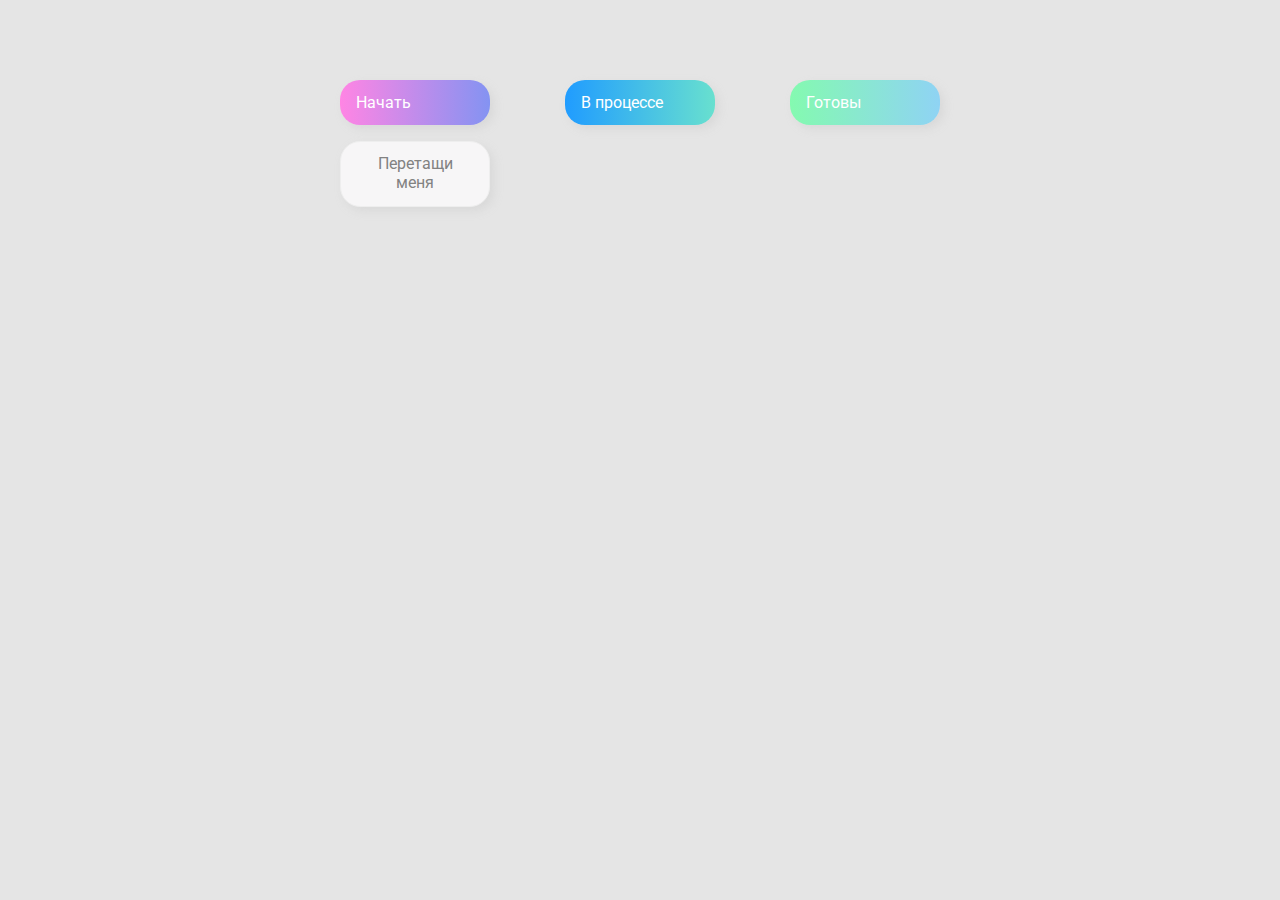
<file: Drag&Drop/index.html>
<!DOCTYPE html>
<html lang="en">
  <head>
    <meta charset="UTF-8" />
    <meta name="viewport" content="width=device-width, initial-scale=1.0" />
    <link rel="stylesheet" href="styles.css" />
    <title>Drag & Drop | Проект 2</title>
  </head>
  <body>
    <div>
      <div class="row">
          <div class="col-header start">Начать</div>
          <div class="col-header progress">В процессе</div>
          <div class="col-header done">Готовы</div>
      </div>

      <div class="row">
        <div class="placeholder">
          <div class="item" draggable="true">Перетащи меня</div>
        </div>
        <div class="placeholder"></div>
        <div class="placeholder"></div>
      </div>
      
    </div>
    <script src="main.js"></script>
  </body>
</html>
</file>
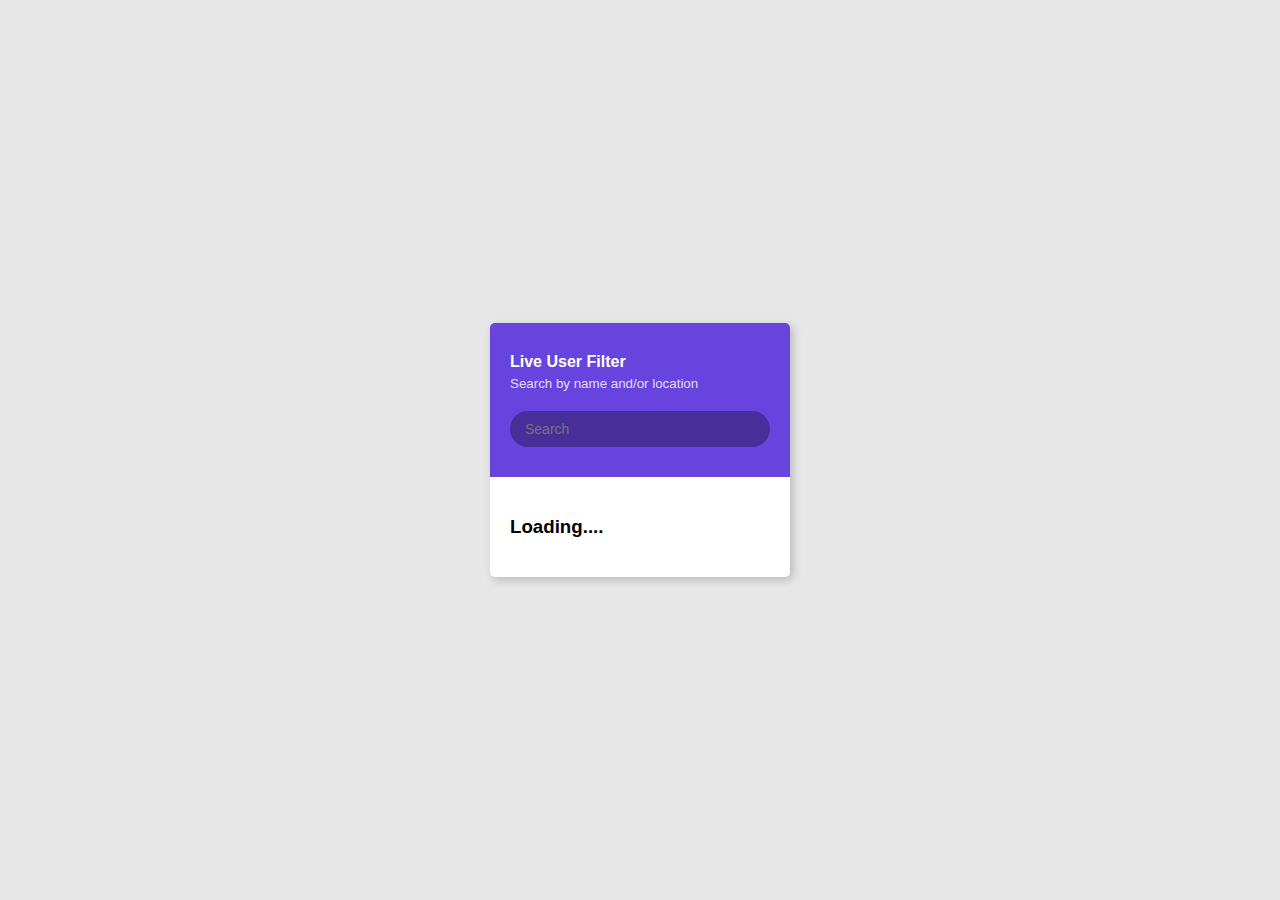
<file: Live User Filter/index.html>
<!DOCTYPE html>
<html lang="en">
<head>
    <meta charset="UTF-8">
    <link rel="stylesheet" href="style.css">
    <meta http-equiv="X-UA-Compatible" content="IE=edge">
    <meta name="viewport" content="width=device-width, initial-scale=1.0">
    <title>Live User Filter</title>
</head>
<body>
    <div class="container">
        <div class="header">
            <h4 class="title">Live User Filter</h4>
                <small class="subtitle">Search by name and/or location</small>
                <input type="text" id="filter" placeholder="Search">
        </div>
    <ul id="result" class="user-list">
        <li> 
        <h3>Loading....</h3>
    </li>
    </ul>
    </div>
    <script src="app.js"></script>
</body>
</html>
</file>
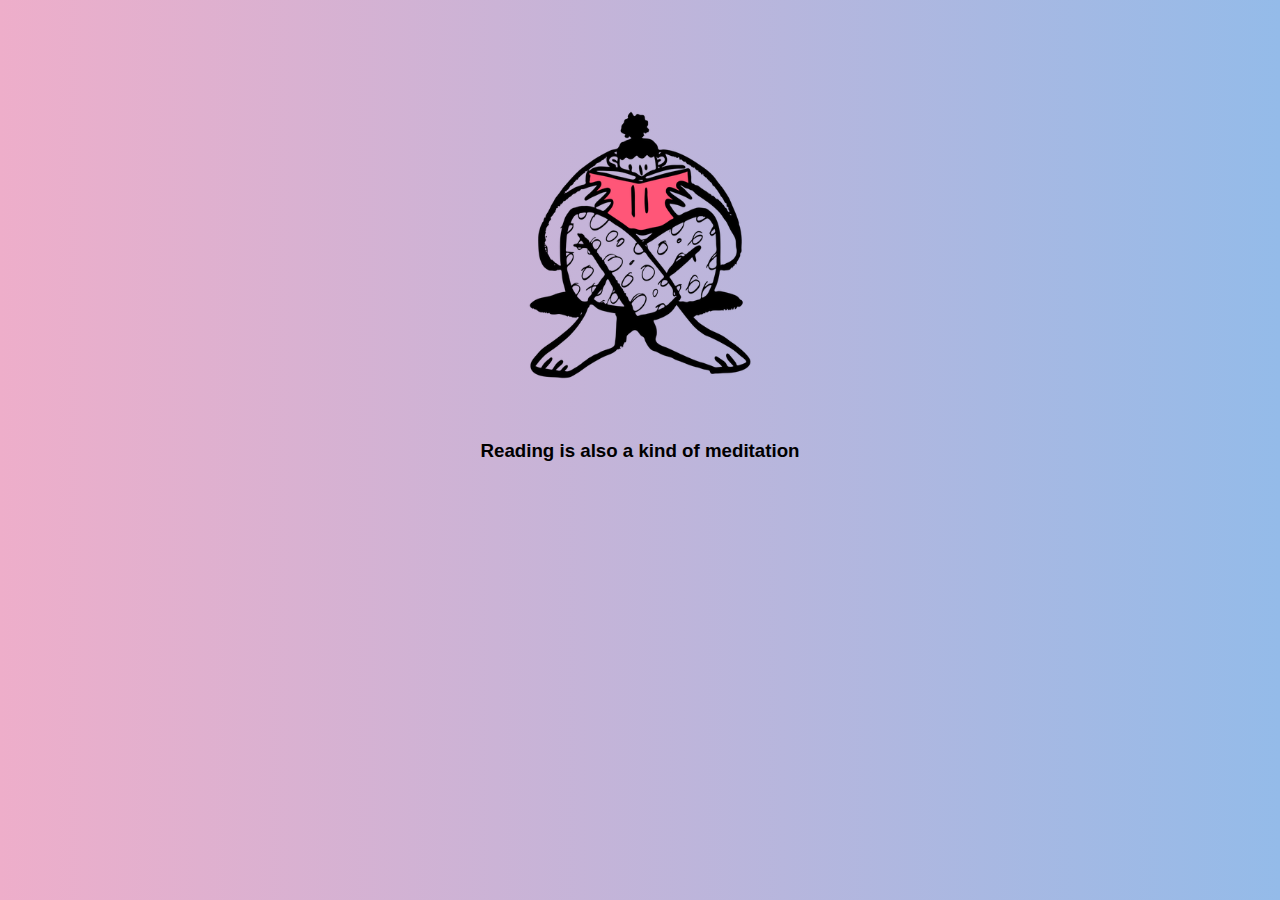
<file: preloader/index.html>
<!DOCTYPE html>
<html lang="en">
<head>
    <meta charset="UTF-8">
    <link rel="stylesheet" href="style.css">
    <meta http-equiv="X-UA-Compatible" content="IE=edge">
    <meta name="viewport" content="width=device-width, initial-scale=1.0">
    <title>Document</title>
</head>
<body>
    <div class="preload">
        <img class = airplane src="./img/airplane.png" alt="airplane">
            <h3>Ops....</h3>
            <img class="cloud1" src="./img/cloud.png" alt="cloud1">
            <img class="cloud2" src="./img/cloud.png" alt="cloud2">
            <img class="cloud3" src="./img/cloud.png" alt="cloud3">
        </div>
    <section>
        <img src="./img/Open Doodles - Studying.png" alt="sky">
        <h3>Reading is also a kind of meditation</h3>
    </section>
    <script src="./app.js"></script>
</body>
</html>
</file>
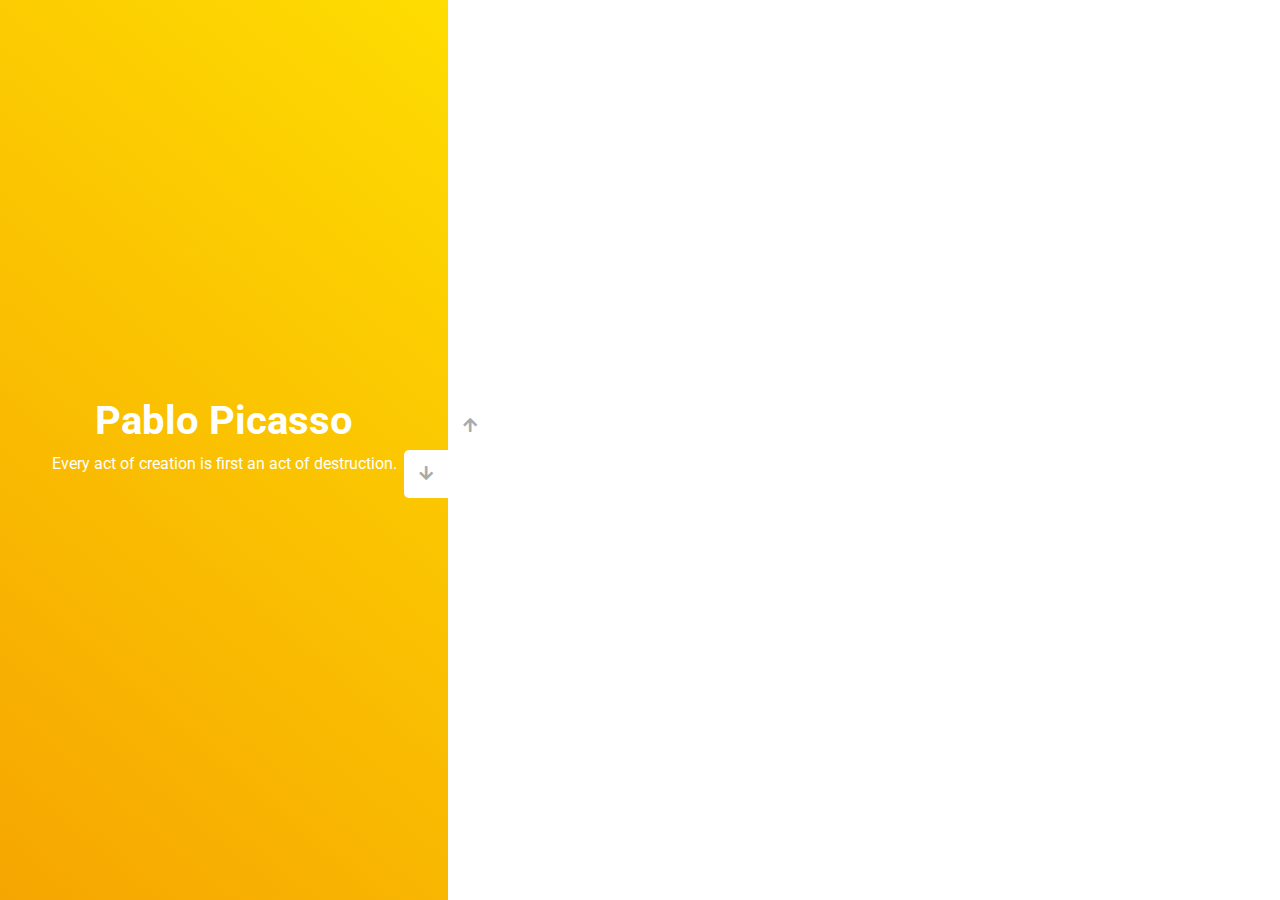
<file: slider/index.html>
<!DOCTYPE html>
<html lang="en">
  <head>
    <meta charset="UTF-8" />
    <meta name="viewport" content="width=device-width, initial-scale=1.0" />
    <link
      rel="stylesheet"
      href="https://cdnjs.cloudflare.com/ajax/libs/font-awesome/5.15.1/css/all.min.css"
    />
    <link rel="stylesheet" href="style.css" />
    <title>Слайдер | Проект 3</title>
  </head>
  <body>
    <div class="container">
      <div class="sidebar">
        <div style="background: linear-gradient(229.99deg, #4fa7ac -26%, #017E8B 145%);">
          <h1>Frida Khalo</h1>
          <p>Art is an analogue of blood in the social organism of mankind.</p>
        </div>
        <div style="background: linear-gradient(215.32deg, #47284b -1%, #5f4343 124%);">
          <h1> Vincent  van Gogh</h1>
          <p>The best way to know God is to love many things</p>
        </div>
        <div style="background: linear-gradient(221.87deg, #8308EA 1%, #5305AF 128%);">
          <h1>Rembrandt</h1>
          <p>Painting is the grandchild of nature. It is related to God.</p>
        </div>
        <div style="background: linear-gradient(220.16deg, #FFE101 -8%, #F39102 138%);">
          <h1>Pablo Picasso</h1>
          <p>Every act of creation is first an act of destruction.</p>
        </div>
      </div>
      <div class="main-slide">
        <div
          style="
            background-image: url('https://images.unsplash.com/photo-1632581224814-0aa7ac399392?ixlib=rb-1.2.1&ixid=MnwxMjA3fDB8MHxwaG90by1wYWdlfHx8fGVufDB8fHx8&auto=format&fit=crop&w=870&q=80');
          "
        ></div>
        <div
          style="
            background-image: url('https://images.unsplash.com/photo-1499762524203-b47f7b1b26a5?ixlib=rb-1.2.1&ixid=MnwxMjA3fDB8MHxwaG90by1wYWdlfHx8fGVufDB8fHx8&auto=format&fit=crop&w=1031&q=80');
          "
        ></div>
        <div
          style="
            background-image: url('https://images.unsplash.com/photo-1514905552197-0610a4d8fd73?ixlib=rb-1.2.1&ixid=MnwxMjA3fDB8MHxwaG90by1wYWdlfHx8fGVufDB8fHx8&auto=format&fit=crop&w=870&q=80');
          "
        ></div>
        <div
          style="
            background-image: url('https://images.unsplash.com/photo-1640417680522-e12b951ab1c6?ixlib=rb-1.2.1&ixid=MnwxMjA3fDB8MHxwaG90by1wYWdlfHx8fGVufDB8fHx8&auto=format&fit=crop&w=870&q=80');
          "
        ></div>
      </div>
      <div class="controls">
        <button class="down-button">
          <i class="fas fa-arrow-down"></i>
        </button>
        <button class="up-button">
          <i class="fas fa-arrow-up"></i>
        </button>
      </div>
    </div>
    <script src="app.js"></script>
  </body>
</html>
</file>
<file: Drag&Drop/styles.css>
@import url('https://fonts.googleapis.com/css?family=Roboto&display=swap');

* {
  box-sizing: border-box;
}

body {
  font-family: 'Roboto', sans-serif;
  background-color: #e5e5e5;
  display: flex;
  padding-top: 5rem;
  justify-content: center;
  overflow: hidden;
  margin: 0;
}

.row {
  display: flex;
  width: 600px;
  justify-content: space-between;
  margin-bottom: 1rem;
}

.col-header {
  width: 150px;
  box-shadow: 4px 4px 9px rgba(198, 198, 198, 0.36);
  border-radius: 20px;
  padding: 0.8rem 1rem;
  color: #fff;
}

.item {
  width: 150px;
  height: 66px;
  border: 1px solid #eee;
  box-shadow: 4px 4px 9px rgba(198, 198, 198, 0.36);
  border-radius: 20px;
  background: #f7f6f7;
  padding: 0.8rem 1rem;
  color: #828282;
  text-align: center;
  cursor: grab;
}

.item:active {
  cursor: grabbing;
}

.placeholder {
  width: 150px;
  height: 66px;
}

.start {
  background: linear-gradient(90deg, #ff85e4 0%, #229efd 179.25%);
}

.progress {
  background: linear-gradient(90deg, #209cff 0%, #68e0cf 100%);
}

.done {
  background: linear-gradient(90deg, #84fab0 0%, #8fd3f4 100%);
}

.hold {
  border: 5px solid #000;
}
.hide {
  display: none;
}

.hovered {
  border-top: 2px solid #97b65f;
}
</file>
<file: Live User Filter/style.css>
*{
    box-sizing: border-box;
}

@import url('https://fonts.googleapis.com/css2?family=Lato:wght@300&display=swap');

body{
    background-color: rgb(231, 231, 231);
    align-items: center;
    justify-content: center;
    height: 100vh;
    overflow: hidden;
    margin: 0;
    display: flex;
    font-family:  'Lato', sans-serif;
}

.container {
    border-radius: 5px;
    box-shadow: 3px 3px 10px rgb(0,0,0,0.2);
    overflow: hidden;
    width: 300px;
}

.title {
    margin: 0;
}
.subtitle{
    display: inline-block;
    margin: 5px 0 20px;
    opacity: 0.8;
}

.header{
    background-color: #64df;
    color: #fff;
    padding: 30px 20px;
}

.header input{
    background-color:rgb(0,0,0,0.3) ;
    border: 0;
    border-radius: 50px;
    color: #fff;
    font-size: 14px;
    padding: 10px 15px;
    width: 100%;
}

.header input:focus{
    outline: none;
}

.user-list{
    background-color: #fff;
    list-style-type:none;
    margin: 0;
    padding: 0;
    max-height: 400px;
    overflow-y: auto;
}

.user-list li{
    display: flex;
    padding: 20px;
}

.user-list img{
    border-radius: 50%;
    object-fit: cover;
    height: 50px;
    width: 50px;
}

.user-list 
.user-info {
    margin-left: 10px;
}

.user-list 
.user-info h4{
    margin: 0 0 10px;
}
.user-list .user-info p{
    font-size: 13px;
}

.user-list li:not(:last-of-type){
    border-bottom: 1px solid #eee;
}

.user-list li.hide{
    display: none;
}
</file>
<file: preloader/style.css>
*{
    padding: 0;
    margin: 0;
    box-sizing: border-box;
}

body{
    background: linear-gradient(90deg, rgba(238,174,202,1) 0%, rgba(148,187,233,1) 100%);
    font-family:Verdana, Geneva, Tahoma, sans-serif;
}
.preload {
    position: fixed;
    background-color: rgb(177, 181, 238);
    height: 100vh;
    width: 100%;
    display: flex;
    top: 0;
    justify-content: center;
    align-items: center;
    transition: opacity 0.5s ease;
}

section img{
    width: 250px;
    height: 290px;
}

section{
    margin: 100px;
    display: flex;
    flex-direction: column;
    justify-content:space-evenly;
    align-items: center;
    
}

section h3{
    margin-top: 50px;
}

.preload-finish {
    opacity: 0;
    pointer-events: none;
}

.cloud1,
.cloud2,
.cloud3{
    height: 100px;
    position: absolute;
    right: 0;
    z-index: -1 ;
}

.cloud1{
    top:25%;
    transform: translate(100%, -25%);
    animation: clouds 3s ease infinite;
}
.cloud2{
    top:50%;
    transform: translate(100%, -50%);
    animation: clouds 3s ease infinite 2s;
}
.cloud3{
    top:75%;
    transform: translate(100%, -75%);
    animation: clouds 3s ease infinite 1.5s;
}

.airplane{
    height: 200px;
    animation: airplane 1s ease infinite alternate;
}

.preload h3{
    position: absolute;
    top: 75%;
    transform: translateY(-75%);
    color: rgb(63, 62, 62);
    font-family: sans-serif;
    font-size: 100%;
}

@keyframes airplane {
    from{
        transform: translateY(0px);
    }

    to{
        transform: translateY(50px);
    }
}

@keyframes clouds {
    from{
        right: 0%;
    }
    to{
        right: 130%;
    }
}
</file>
<file: slider/style.css>
@import url('https://fonts.googleapis.com/css?family=Roboto&display=swap');

* {
  box-sizing: border-box;
  margin: 0;
  padding: 0;
}

body {
  font-family: 'Roboto', sans-serif;
  height: 100vh;
}

.container {
  position: relative;
  overflow: hidden;
  width: 100vw;
  height: 100vh;
}

.sidebar {
  height: 100%;
  width: 35%;
  position: absolute;
  top: 0;
  left: 0;
  transition: transform 0.5s ease-in-out;
}

.sidebar > div {
  height: 100%;
  width: 100%;
  display: flex;
  flex-direction: column;
  align-items: center;
  justify-content: center;
  color: #fff;
}

.sidebar h1 {
  font-size: 40px;
  margin-bottom: 10px;
  margin-top: -30px;
}

.main-slide {
  height: 100%;
  position: absolute;
  top: 0;
  left: 35%;
  width: 65%;
  transition: transform 0.5s ease-in-out;
}

.main-slide > div {
  background-repeat: no-repeat;
  background-size: cover;
  background-position: center center;
  height: 100%;
  width: 100%;
}

button {
  background-color: #fff;
  border: none;
  color: #aaa;
  cursor: pointer;
  font-size: 16px;
  padding: 15px;
}

button:hover {
  color: #222;
}

button:focus {
  outline: none;
}

.container .controls button {
  position: absolute;
  left: 35%;
  top: 50%;
  z-index: 100;
}

.container .controls .down-button {
  transform: translateX(-100%);
  border-top-left-radius: 5px;
  border-bottom-left-radius: 5px;
}

.container .controls .up-button {
  transform: translateY(-100%);
  border-top-right-radius: 5px;
  border-bottom-right-radius: 5px;
}
</file>
